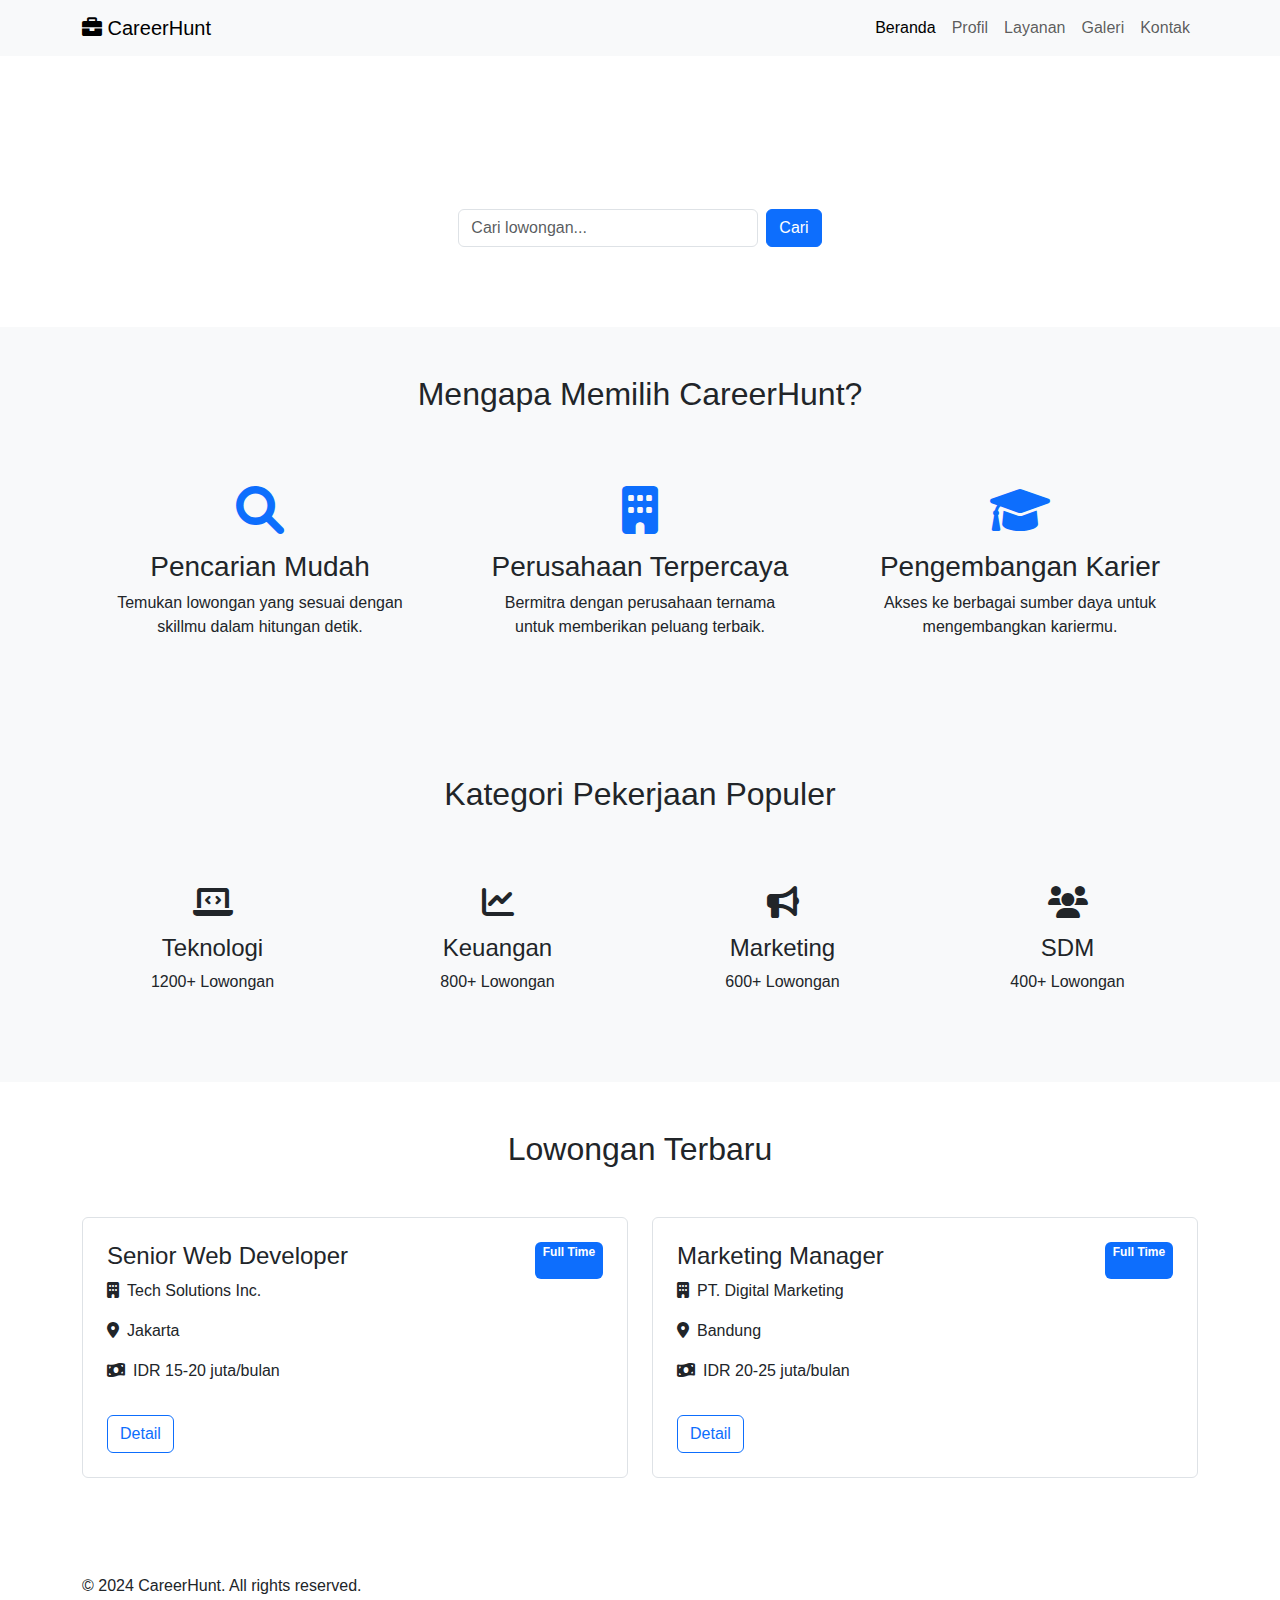
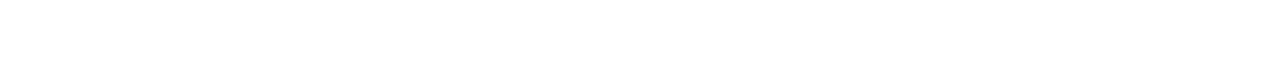
<file: index.html>
<!DOCTYPE html>
<html lang="en">
<head>
    <meta charset="UTF-8">
    <meta name="viewport" content="width=device-width, initial-scale=1.0">
    <title>CareerHunt - Find Your Dream Job</title>
    <link href="https://cdn.jsdelivr.net/npm/bootstrap@5.3.0-alpha1/dist/css/bootstrap.min.css" rel="stylesheet">
    <link rel="stylesheet" href="https://cdnjs.cloudflare.com/ajax/libs/font-awesome/6.0.0/css/all.min.css">
    <link href="style.css" rel="stylesheet">
</head>
<body>
    <!-- Navbar -->
    <nav class="navbar navbar-expand-lg navbar-light bg-light fixed-top">
        <div class="container">
            <a class="navbar-brand" href="#">
                <i class="fas fa-briefcase"></i> CareerHunt
            </a>
            <button class="navbar-toggler" type="button" data-bs-toggle="collapse" data-bs-target="#navbarNav">
                <span class="navbar-toggler-icon"></span>
            </button>
            <div class="collapse navbar-collapse" id="navbarNav">
                <ul class="navbar-nav ms-auto">
                    <li class="nav-item">
                        <a class="nav-link active" href="index.html">Beranda</a>
                    </li>
                    <li class="nav-item">
                        <a class="nav-link" href="profil.html">Profil</a>
                    </li>
                    <li class="nav-item">
                        <a class="nav-link" href="layanan.html">Layanan</a>
                    </li>
                    <li class="nav-item">
                        <a class="nav-link" href="galeri.html">Galeri</a>
                    </li>
                    <li class="nav-item">
                        <a class="nav-link" href="kontak.html">Kontak</a>
                    </li>
                </ul>
            </div>
        </div>
    </nav>

    <!-- Hero Section -->
    <header class="hero">
        <div class="container text-center">
            <h1 class="display-4 fw-bold">Temukan Karier Impianmu</h1>
            <p class="lead mb-4">Platform lowongan kerja yang fun dan efektif untuk masa depan cemerlangmu!</p>
            <div class="search-box">
                <form class="d-flex justify-content-center gap-2">
                    <input type="text" class="form-control" placeholder="Cari lowongan..." style="max-width: 300px;">
                    <button class="btn btn-primary">Cari</button>
                </form>
            </div>
        </div>
    </header>

    <!-- Features Section -->
    <section class="features py-5">
        <div class="container">
            <h2 class="text-center mb-5">Mengapa Memilih CareerHunt?</h2>
            <div class="row g-4">
                <div class="col-md-4">
                    <div class="feature-card text-center p-4 h-100">
                        <i class="fas fa-search fa-3x mb-3 text-primary"></i>
                        <h3>Pencarian Mudah</h3>
                        <p>Temukan lowongan yang sesuai dengan skillmu dalam hitungan detik.</p>
                    </div>
                </div>
                <div class="col-md-4">
                    <div class="feature-card text-center p-4 h-100">
                        <i class="fas fa-building fa-3x mb-3 text-primary"></i>
                        <h3>Perusahaan Terpercaya</h3>
                        <p>Bermitra dengan perusahaan ternama untuk memberikan peluang terbaik.</p>
                    </div>
                </div>
                <div class="col-md-4">
                    <div class="feature-card text-center p-4 h-100">
                        <i class="fas fa-graduation-cap fa-3x mb-3 text-primary"></i>
                        <h3>Pengembangan Karier</h3>
                        <p>Akses ke berbagai sumber daya untuk mengembangkan kariermu.</p>
                    </div>
                </div>
            </div>
        </div>
    </section>

    <!-- Job Categories -->
    <section class="job-categories py-5 bg-light">
        <div class="container">
            <h2 class="text-center mb-5">Kategori Pekerjaan Populer</h2>
            <div class="row g-4">
                <div class="col-md-3 col-sm-6">
                    <div class="category-card text-center p-4">
                        <i class="fas fa-laptop-code fa-2x mb-3"></i>
                        <h4>Teknologi</h4>
                        <p>1200+ Lowongan</p>
                    </div>
                </div>
                <div class="col-md-3 col-sm-6">
                    <div class="category-card text-center p-4">
                        <i class="fas fa-chart-line fa-2x mb-3"></i>
                        <h4>Keuangan</h4>
                        <p>800+ Lowongan</p>
                    </div>
                </div>
                <div class="col-md-3 col-sm-6">
                    <div class="category-card text-center p-4">
                        <i class="fas fa-bullhorn fa-2x mb-3"></i>
                        <h4>Marketing</h4>
                        <p>600+ Lowongan</p>
                    </div>
                </div>
                <div class="col-md-3 col-sm-6">
                    <div class="category-card text-center p-4">
                        <i class="fas fa-users fa-2x mb-3"></i>
                        <h4>SDM</h4>
                        <p>400+ Lowongan</p>
                    </div>
                </div>
            </div>
        </div>
    </section>

    <!-- Latest Jobs -->
    <section class="latest-jobs py-5">
        <div class="container">
            <h2 class="text-center mb-5">Lowongan Terbaru</h2>
            <div class="row g-4">
                <div class="col-md-6">
                    <div class="job-card p-4 border rounded">
                        <div class="d-flex justify-content-between">
                            <h4>Senior Web Developer</h4>
                            <span class="badge bg-primary">Full Time</span>
                        </div>
                        <p class="company"><i class="fas fa-building me-2"></i>Tech Solutions Inc.</p>
                        <p class="location"><i class="fas fa-map-marker-alt me-2"></i>Jakarta</p>
                        <p class="salary"><i class="fas fa-money-bill-wave me-2"></i>IDR 15-20 juta/bulan</p>
                        <a href="layanan.html" class="btn btn-outline-primary mt-3">Detail</a>
                    </div>
                </div>
                <div class="col-md-6">
                    <div class="job-card p-4 border rounded">
                        <div class="d-flex justify-content-between">
                            <h4>Marketing Manager</h4>
                            <span class="badge bg-primary">Full Time</span>
                        </div>
                        <p class="company"><i class="fas fa-building me-2"></i>PT. Digital Marketing</p>
                        <p class="location"><i class="fas fa-map-marker-alt me-2"></i>Bandung</p>
                        <p class="salary"><i class="fas fa-money-bill-wave me-2"></i>IDR 20-25 juta/bulan</p>
                        <a href="layanan.html" class="btn btn-outline-primary mt-3">Detail</a>
                    </div>
                </div>
            </div>
        </div>
    </section>

    <!-- Footer -->
    <footer class="footer py-5">
        <div class="container">
            <p>&copy; 2024 CareerHunt. All rights reserved.</p>
        </div>
    </footer>

    <script src="https://cdn.jsdelivr.net/npm/bootstrap@5.3.0-alpha1/dist/js/bootstrap.bundle.min.js"></script>
    <script src="script.js"></script>
</body>
</html>
</file>
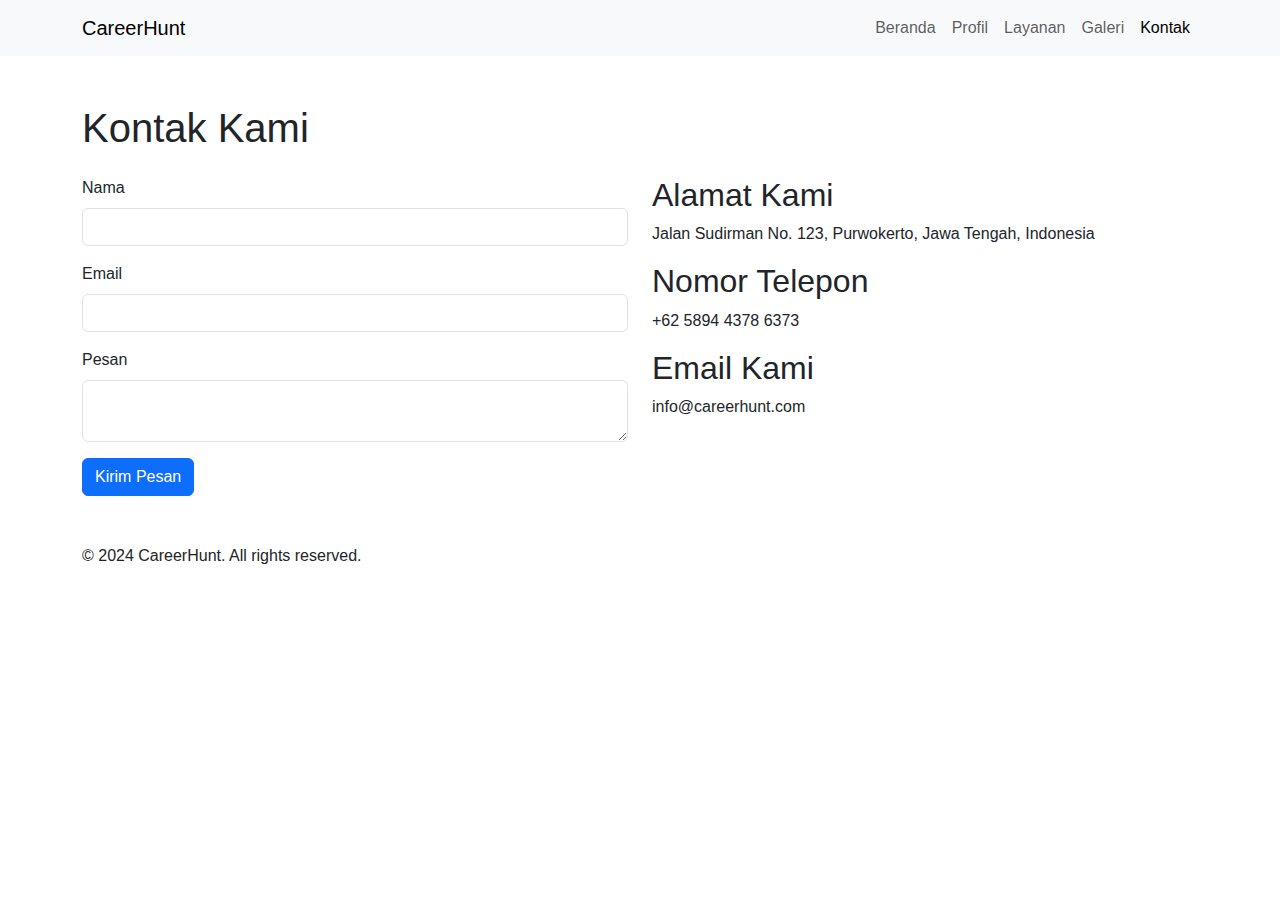
<file: kontak.html>
<!DOCTYPE html>
<html lang="en">
<head>
    <meta charset="UTF-8">
    <meta name="viewport" content="width=device-width, initial-scale=1.0">
    <title>Kontak - CareerHunt</title>
    <link href="https://cdn.jsdelivr.net/npm/bootstrap@5.3.0-alpha1/dist/css/bootstrap.min.css" rel="stylesheet">
    <link href="style.css" rel="stylesheet">
</head>
<body>
    <nav class="navbar navbar-expand-lg navbar-light bg-light">
        <div class="container">
 <a class="navbar-brand" href="#">CareerHunt</a>
            <button class="navbar-toggler" type="button" data-bs-toggle="collapse" data-bs-target="#navbarNav" aria-controls="navbarNav" aria-expanded="false" aria-label="Toggle navigation">
                <span class="navbar-toggler-icon"></span>
            </button>
            <div class="collapse navbar-collapse" id="navbarNav">
                <ul class="navbar-nav ms-auto">
                    <li class="nav-item">
                        <a class="nav-link" href="index.html">Beranda</a>
                    </li>
                    <li class="nav-item">
                        <a class="nav-link" href="profil.html">Profil</a>
                    </li>
                    <li class="nav-item">
                        <a class="nav-link" href="layanan.html">Layanan</a>
                    </li>
                    <li class="nav-item">
                        <a class="nav-link" href="galeri.html">Galeri</a>
                    </li>
                    <li class="nav-item">
                        <a class="nav-link active" href="kontak.html">Kontak</a>
                    </li>
                </ul>
            </div>
        </div>
    </nav>

    <main class="container my-5">
        <h1 class="mb-4">Kontak Kami</h1>
        <div class="row">
            <div class="col-md-6">
                <form id="contactForm">
                    <div class="mb-3">
                        <label for="name" class="form-label">Nama</label>
                        <input type="text" class="form-control" id="name" required>
                    </div>
                    <div class="mb-3">
                        <label for="email" class="form-label">Email</label>
                        <input type="email" class="form-control" id="email" required>
                    </div>
                    <div class="mb-3">
                        <label for="message" class="form-label">Pesan</label>
                        <textarea class="form-control" id="message" required></textarea>
                    </div>
                    <button type="submit" class="btn btn-primary">Kirim Pesan</button>
                </form>
            </div>
            <div class="col-md-6">
                <h2>Alamat Kami</h2>
                <p>Jalan Sudirman No. 123, Purwokerto, Jawa Tengah, Indonesia</p>
                <h2>Nomor Telepon</h2>
                <p>+62 5894 4378 6373</p>
                <h2>Email Kami</h2>
                <p>info@careerhunt.com</p>
            </div>
        </div>
    </main>

    <footer>
        <div class="container">
            <p>&copy; 2024 CareerHunt. All rights reserved.</p>
        </div>
    </footer>

    <script src="https://cdn.jsdelivr.net/npm/bootstrap@5.3.0-alpha1/dist/js/bootstrap.bundle.min.js"></script>
    <script src="script.js"></script>
</body>
</html>
</file>
<file: style.css>
body {
    font-family: 'Arial', sans-serif;
}

.hero {
    background-image: url('https://t3.ftcdn.net/jpg/06/29/97/60/360_F_629976035_Lxzs7M9YahHxz0aYD1POpmThsiH1E3mh.jpg');
    background-size: cover;
    background-position: center;
    padding: 80px 0;
    color: white;
}

.features {
    background-color: #f8f9fa;
    padding: 40px 0;
}

.card {
    margin: 20px 0;
}
</file>
